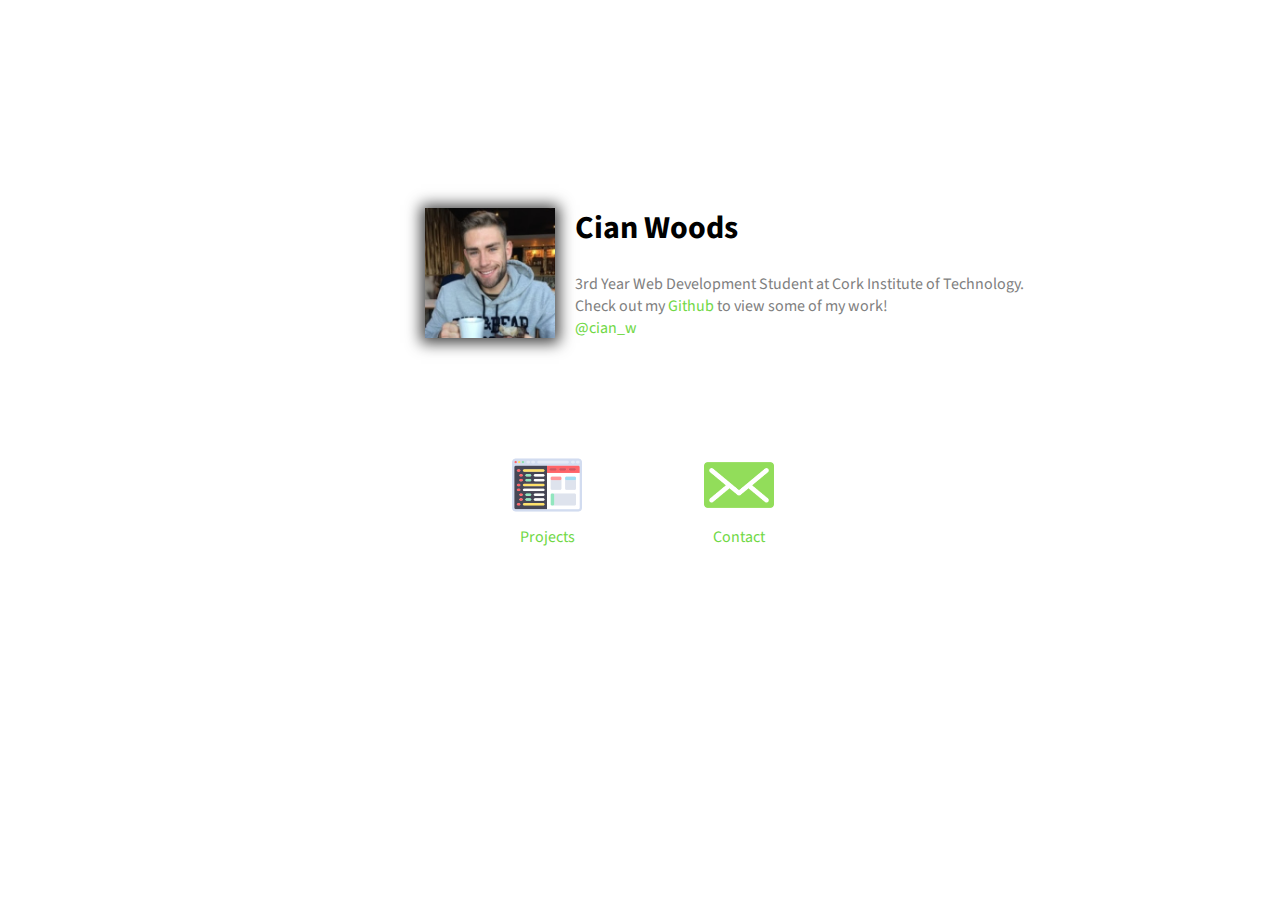
<file: index.html>
<!DOCTYPE html>
<html>
<title>Cian Woods</title>
<head>
  <script src="https://code.jquery.com/jquery-3.1.0.min.js"></script>
  <meta name="viewport" content="width=device-width">
  <link rel="stylesheet" type="text/css" href="home.css">
  <link href="https://fonts.googleapis.com/css?family=Source+Sans+Pro" rel="stylesheet">
</head>

  <body>
    <!--
    <div id='menu'>
      <img src='hamburger.png' alt='menu' height='30px' width='30px'>
    </div>
    -->


    <div id='card'>
      <div id='profiler'>
        <img src='profiler.jpg' alt='Profile'>
      </div>
      <div id='bio'>
        <h1>Cian Woods</h1>
        <p>3rd Year Web Development Student at Cork Institute of Technology.<br>
          Check out my <a href='http://www.github.com/cian-w'>Github</a> to view some
          of my work!<br>
          <a href='http://www.twitter.com/cian_w'>@cian_w</a></p>
      </div>
    </div>

    <div id='projects'>
      <a href='http://www.github.com/cian-w'><img src='coding.png'><br>Projects</a>
    </div>

    <div id='contact'>
      <a href='#'><img src='email.png'><br>Contact</a>
    </div>

    <div id='contact-form-popup'>
      <div id='contact-form'>
        <form action="https://formspree.io/cianwoods@me.com" method="POST">
          <input type="text" name="name" placeholder="Name"><br>
          <input type="email" name="_replyto" placeholder="Email"><br>
          <textarea name="message" placeholder="Message" rows="4" cols="50"></textarea><br>
          <input type="submit" value="Send">
        </form>
        <button id='cancel-form'>Cancel</button>
      </div>
    </div>




  </body>

  <script>
  (function(i,s,o,g,r,a,m){i['GoogleAnalyticsObject']=r;i[r]=i[r]||function(){
  (i[r].q=i[r].q||[]).push(arguments)},i[r].l=1*new Date();a=s.createElement(o),
  m=s.getElementsByTagName(o)[0];a.async=1;a.src=g;m.parentNode.insertBefore(a,m)
  })(window,document,'script','https://www.google-analytics.com/analytics.js','ga');

  ga('create', 'UA-37464547-3', 'auto');
  ga('send', 'pageview');



  $(document).ready(function(){
    $('#contact').click(function(){
      $('#contact-form-popup').show();
    });

    $('#cancel-form').on('click',function(){
      $('#contact-form-popup').hide();
    });
  });

</script>
</html>
</file>
<file: home.css>
body {
background-color:#FFFFFF;
font-family: 'Source Sans Pro', sans-serif;
}

#menu {
  position: absolute;
  top: 20px;
  left: 95%;
  cursor: pointer;
}


a {
  color: #70D846;
  text-decoration: none;
}

#card {
  position: relative;
  top: 200px;
  left: 33%;
  width:40%;
  height:200px;
}

#profiler img {
  height: 130px;
  width: 130px;
  -webkit-box-shadow: 0px 1px 14px 4px rgba(0,0,0,0.75);
  -moz-box-shadow: 0px 1px 14px 4px rgba(0,0,0,0.75);
  box-shadow: 0px 1px 14px 4px rgba(0,0,0,0.75);
}

#bio {
  position: relative;
  left: 150px;
  top:-160px;
  color: grey;
  width: 90%;
}

h1 {
  color: black;
}

#projects {
  position: absolute;
  top: 450px;
  left: 40%;
  width: 70px;
  text-align: center;
}

#projects img {
  margin: auto;
  height: 70px;
  width: 70px;
}

#contact {
  position: absolute;
  top: 450px;
  left: 55%;
  width: 70px;
  text-align: center;
}

#contact img {
  margin: auto;
  height: 70px;
  width: 70px;
}

#contact-form-popup {
  display: none;
  position: absolute;
  top:0;
  left:0;
  height:100%;
	width:100%;
	background:rgba(0,0,0,0.5);
}

#contact-form {
  position:absolute;
	padding: 10px;
	background: white;
	top: 50%;
	left: 50%;
	transform: translate(-50%, -50%);
  width: 30%;
  border-radius: 3px;
  -webkit-box-shadow: 0px 0.5px 18px 0px rgba(0,0,0,0.75);
  -moz-box-shadow: 0px 0.5px 18px 0px rgba(0,0,0,0.75);
  box-shadow: 0px 0.5px 18px 0px rgba(0,0,0,0.75);
}

#contact-form input {
  margin: 10px;
  font-family: 'Source Sans Pro', sans-serif;
  font-size: 14px;
  border: none;
  border-bottom: 1px solid #70D846;
}

#contact-form input[type=submit] {
  position: relative;
  top: 30px;
  left: 250px;
  background: #34d94d;
  background-image: -webkit-linear-gradient(top, #34d94d, #1e7309);
  background-image: -moz-linear-gradient(top, #34d94d, #1e7309);
  background-image: -ms-linear-gradient(top, #34d94d, #1e7309);
  background-image: -o-linear-gradient(top, #34d94d, #1e7309);
  background-image: linear-gradient(to bottom, #34d94d, #1e7309);
  border: none;
  -webkit-border-radius: 28;
  -moz-border-radius: 28;
  border-radius: 28px;
  font-family: Arial;
  color: #ffffff;
  font-size: 14px;
  padding: 2px 4px 2px 4px;
  text-decoration: none;
}

#cancel-form {
  position: relative;
  top: -17px;
  left: 120px;
  background: #e82525;
 background-image: -webkit-linear-gradient(top, #e82525, #990000);
 background-image: -moz-linear-gradient(top, #e82525, #990000);
 background-image: -ms-linear-gradient(top, #e82525, #990000);
 background-image: -o-linear-gradient(top, #e82525, #990000);
 background-image: linear-gradient(to bottom, #e82525, #990000);
 border: none;
 -webkit-border-radius: 28;
 -moz-border-radius: 28;
 border-radius: 28px;
 font-family: Arial;
 color: #ffffff;
 font-size: 14px;
 padding: 2px 4px 2px 4px;
 text-decoration: none;
}

#contact-form textarea {
  margin:10px;
  font-family: 'Source Sans Pro', sans-serif;
  font-size: 14px;
  border: none;
  border-bottom: 1px solid #70D846;
}


/* Style for mobile */

@media screen and (max-width : 768px) {
  #menu {
    position: absolute;
    top: 20px;
    left: 90%;
  }

  #card {
    position: absolute;
    top: 300px;
    left: 5%;
    text-align: center;
    width: 90%;
  }

  #profiler {
    position: relative;
    top: -160px;
    margin: auto;
  }

  #bio {
    position: relative;
    left: 5%;
  }

  #projects {
    position: relative;
    left: 10%;
  }

  #contact {
    position: absolute;
    left: 80%;
    top: 457px;
  }

  #contact-form textarea {
    width: 80%;
  }

  #cancel-form {
    position: relative;
    left: 40px;
  }

  #contact-form input[type=submit] {
    position: relative;
    left: 140px;
  }

}


@media screen and (max-width : 414px) {

  #contact {
    position: absolute;
    left: 70%;
  }

  #contact-form {
    width: 90%;
  }

  #cancel-form {
    position: relative;
    left: 100px;
  }

  #contact-form input[type=submit] {
    position: relative;
    left: 170px;
  }

  #contact-form textarea {
    width: 95%;
  }

}
</file>
